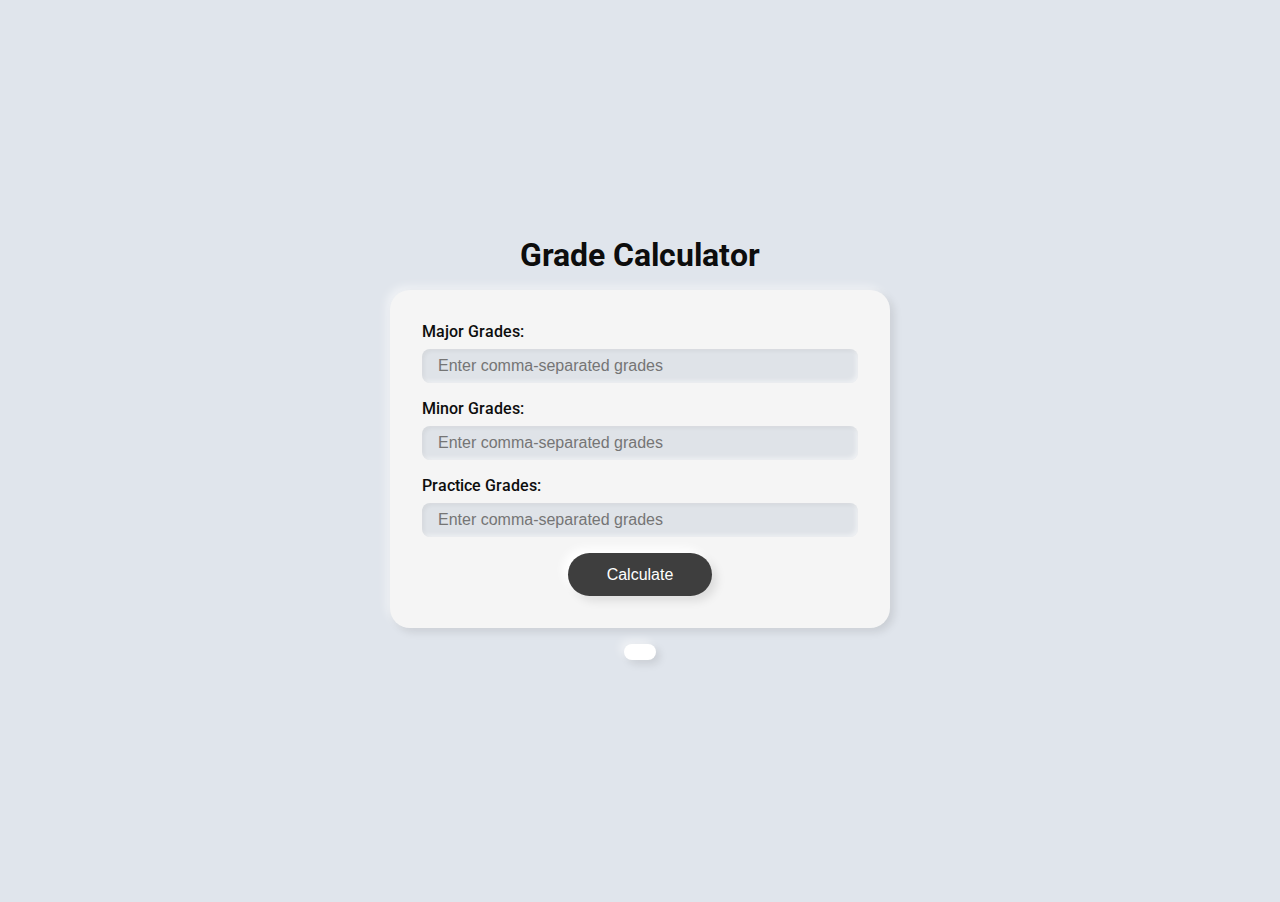
<file: index.html>
<!DOCTYPE html>
<html>
  <head>
    <meta charset="UTF-8" />
    <title>Grade Calculator</title>
    <link rel="stylesheet" href="gradecalc.css" />
    
    <script async src="https://pagead2.googlesyndication.com/pagead/js/adsbygoogle.js?client=ca-pub-4649026658411315"
     crossorigin="anonymous"></script>

  </head>
  <body>

    <div class="container">
      <h1>Grade Calculator</h1>
      <form id="grade-form">
        <div class="form-group">
          <label for="major-grades">Major Grades:</label>
          <input type="text" id="major-grades" placeholder="Enter comma-separated grades" required />
        </div>
        <div class="form-group">
          <label for="minor-grades">Minor Grades:</label>
          <input type="text" id="minor-grades" placeholder="Enter comma-separated grades" required />
        </div>
        <div class="form-group">
          <label for="practice-grades">Practice Grades:</label>
          <input type="text" id="practice-grades" placeholder="Enter comma-separated grades" required />
        </div>
        <button id="calculate-button" type="submit">Calculate</button>
      </form>
      <div class="result-capsule">
        <span id="result"></span>
      </div>
    </div>
    <script src="gradecalc.js"></script>
  </body>
</html>
</file>
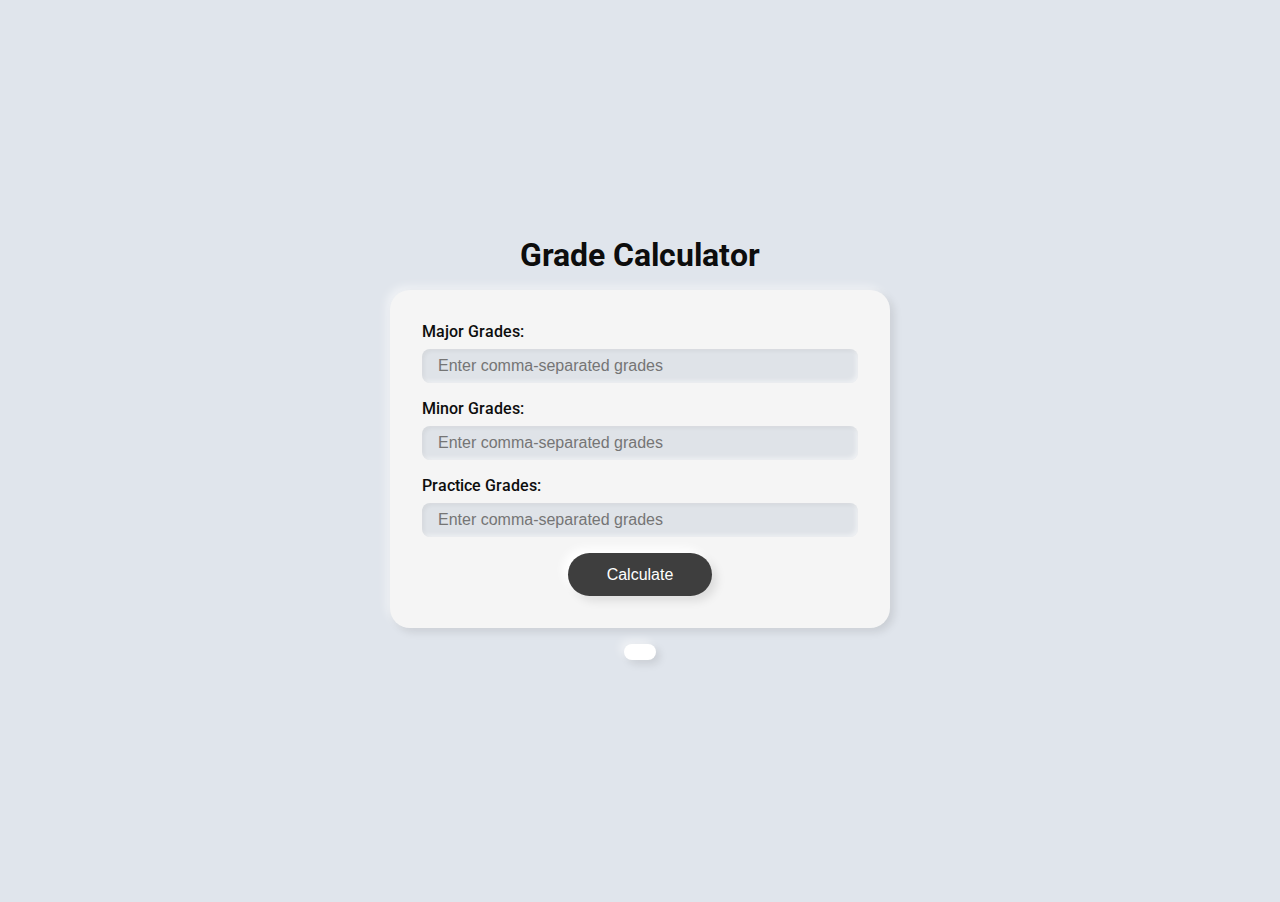
<file: gradecalc.html>
<!DOCTYPE html>
<html>
  <head>
    <meta charset="UTF-8" />
    <title>Grade Calculator</title>
    <link rel="stylesheet" href="gradecalc.css" />
  </head>
  <body>
    <div class="container">
      <h1>Grade Calculator</h1>
      <form id="grade-form">
        <div class="form-group">
          <label for="major-grades">Major Grades:</label>
          <input type="text" id="major-grades" placeholder="Enter comma-separated grades" required />
        </div>
        <div class="form-group">
          <label for="minor-grades">Minor Grades:</label>
          <input type="text" id="minor-grades" placeholder="Enter comma-separated grades" required />
        </div>
        <div class="form-group">
          <label for="practice-grades">Practice Grades:</label>
          <input type="text" id="practice-grades" placeholder="Enter comma-separated grades" required />
        </div>
        <button id="calculate-button" type="submit">Calculate</button>
      </form>
      <div class="result-capsule">
        <span id="result"></span>
      </div>
    </div>
    <script src="gradecalc.js"></script>
  </body>
</html>
</file>
<file: gradecalc.css>
@import url("https://fonts.googleapis.com/css2?family=Roboto:wght@300;400;500&display=swap");

* {
  box-sizing: border-box;
  margin: 0;
  padding: 0;
}

body {
  font-family: "Roboto", sans-serif;
  background-color: #e0e5ec;
  height: 100vh;
  width: 100vw;
}


.container {
  display: flex;
  flex-direction: column;
  align-items: center;
  justify-content: center;
  height: 100vh;
}

h1 {
  text-align: center;
  margin-bottom: 1rem;
  color: #0d0d0d;
}

form {
  display: flex;
  flex-direction: column;
  align-items: center;
  justify-content: center;
  width: 100%;
  max-width: 500px;
  background-color: #f5f5f5;
  padding: 2rem;
  border-radius: 20px;
  box-shadow: 4px 4px 8px rgba(0, 0, 0, 0.1),
    -4px -4px 8px rgba(255, 255, 255, 0.5);
}

.form-group {
  display: flex;
  flex-direction: column;
  align-items: flex-start;
  margin-bottom: 1rem;
  width: 100%;
}

label {
  font-weight: 500;
  color: #0d0d0d;
  margin-bottom: 0.5rem;
}

input {
  border: none;
  background-color: #dfe3e8;
  padding: 0.5rem 1rem;
  border-radius: 8px;
  width: 100%;
  font-size: 1rem;
  font-weight: 400;
  color: #0d0d0d;
  box-shadow: inset 2px 2px 4px rgba(0, 0, 0, 0.05),
    inset -2px -2px 4px rgba(255, 255, 255, 0.5);
}
button {
  border: none;
  background-color: #fff;
  color: #3e3e3e;
  font-size: 1rem;
  padding: 0.8rem 2.4rem;
  border-radius: 10rem;
  box-shadow: -5px -5px 10px rgba(255, 255, 255, 1), 5px 5px 10px rgba(0, 0, 0, 0.1);
  transition: all 0.3s ease;
}

button:hover {
  background-color: #3e3e3e;
  color: #fff;
  cursor: pointer;
}

button:active {
  transform: translateY(2px);
}

button:focus {
  outline: none;
}

button:after {
  content: "";
  display: block;
  position: absolute;
  top: -2px;
  left: -2px;
  bottom: -2px;
  right: -2px;


}


#result {
  display: inline-block;
  background-color: #ffffff;
  color: #0d0d0d;
  border-radius: 20px;
  padding: 0.5rem 1rem;
  font-size: 1.2rem;
  font-weight: 500;
  margin-top: 1rem;
  box-shadow: 4px 4px 8px rgba(0, 0, 0, 0.1),
    -4px -4px 8px rgba(255, 255, 255, 0.5);
}
.result-red {
  background-color: #ff4d4d; /* red */
}

.result-orange {
  background-color: #ffaf5f; /* orange */
}

.result-green {
  background-color: #73e600; /* green */
}
</file>
